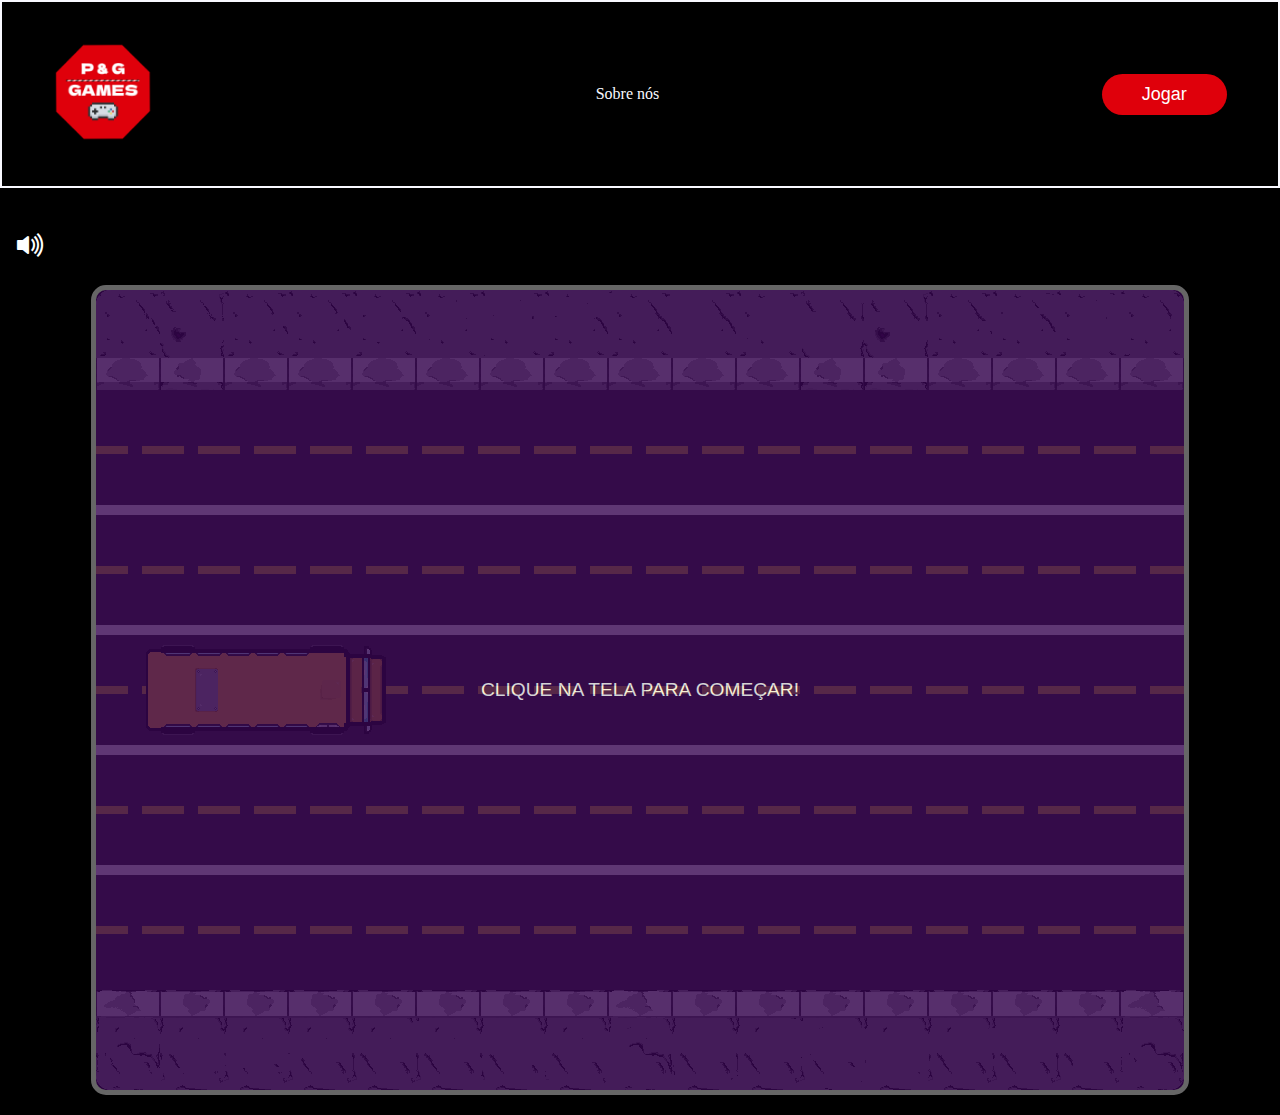
<file: game.html>
<!DOCTYPE html>
<html lang="pt">
<head>
    <meta charset="UTF-8">
    <meta name="viewport" content="width=device-width, initial-scale=1.0">
    <link rel="shortcut icon" href="logoPGGames.png" />
    <title>P&G</title>
    <link href="styleGame.css" rel="styleSheet">
    <link rel="stylesheet" href="https://cdn.jsdelivr.net/npm/bootstrap-icons@1.11.3/font/bootstrap-icons.min.css">
</head>
<body>

    <header>
        <div class="interface">
            <div class="logoP&G">
                <a href="index.html">
                    <img width="100px" src="logoPGGames.png" alt="Logo da empresa">
                </a>
            </div><!--Logo-->
            <!--Usa a tag nav pela semântica, é uma seção que aponta pra outras páginas-->
            <nav class="menu">
                <ul>
                    <li><a href="index.html">Sobre nós</a></li>
                </ul>
            </nav>

            <div class="botaoContato">
                <a href="game.html">
                    <button>Jogar</button>
                </a>
            </div>

        </div><!--Interface-->
    </header>

    <div class="audio">
        <i id="on" onclick="mute()" class="bi bi-volume-up-fill"></i>
        <i id="off" onclick="mute()" class="bi bi-volume-mute-fill"></i>
    </div>
    
    <div class="containerJogo">
        <br><div id="pontuacao"></div>
        <canvas id="jogo" height="800" width="800"></canvas>
        <div id="start">Clique na tela para começar!</div>
        <div id="end"></div>
    </div>
    
    <script src="scriptGame.js" type="text/javascript"></script>
</body>
</html>
</file>
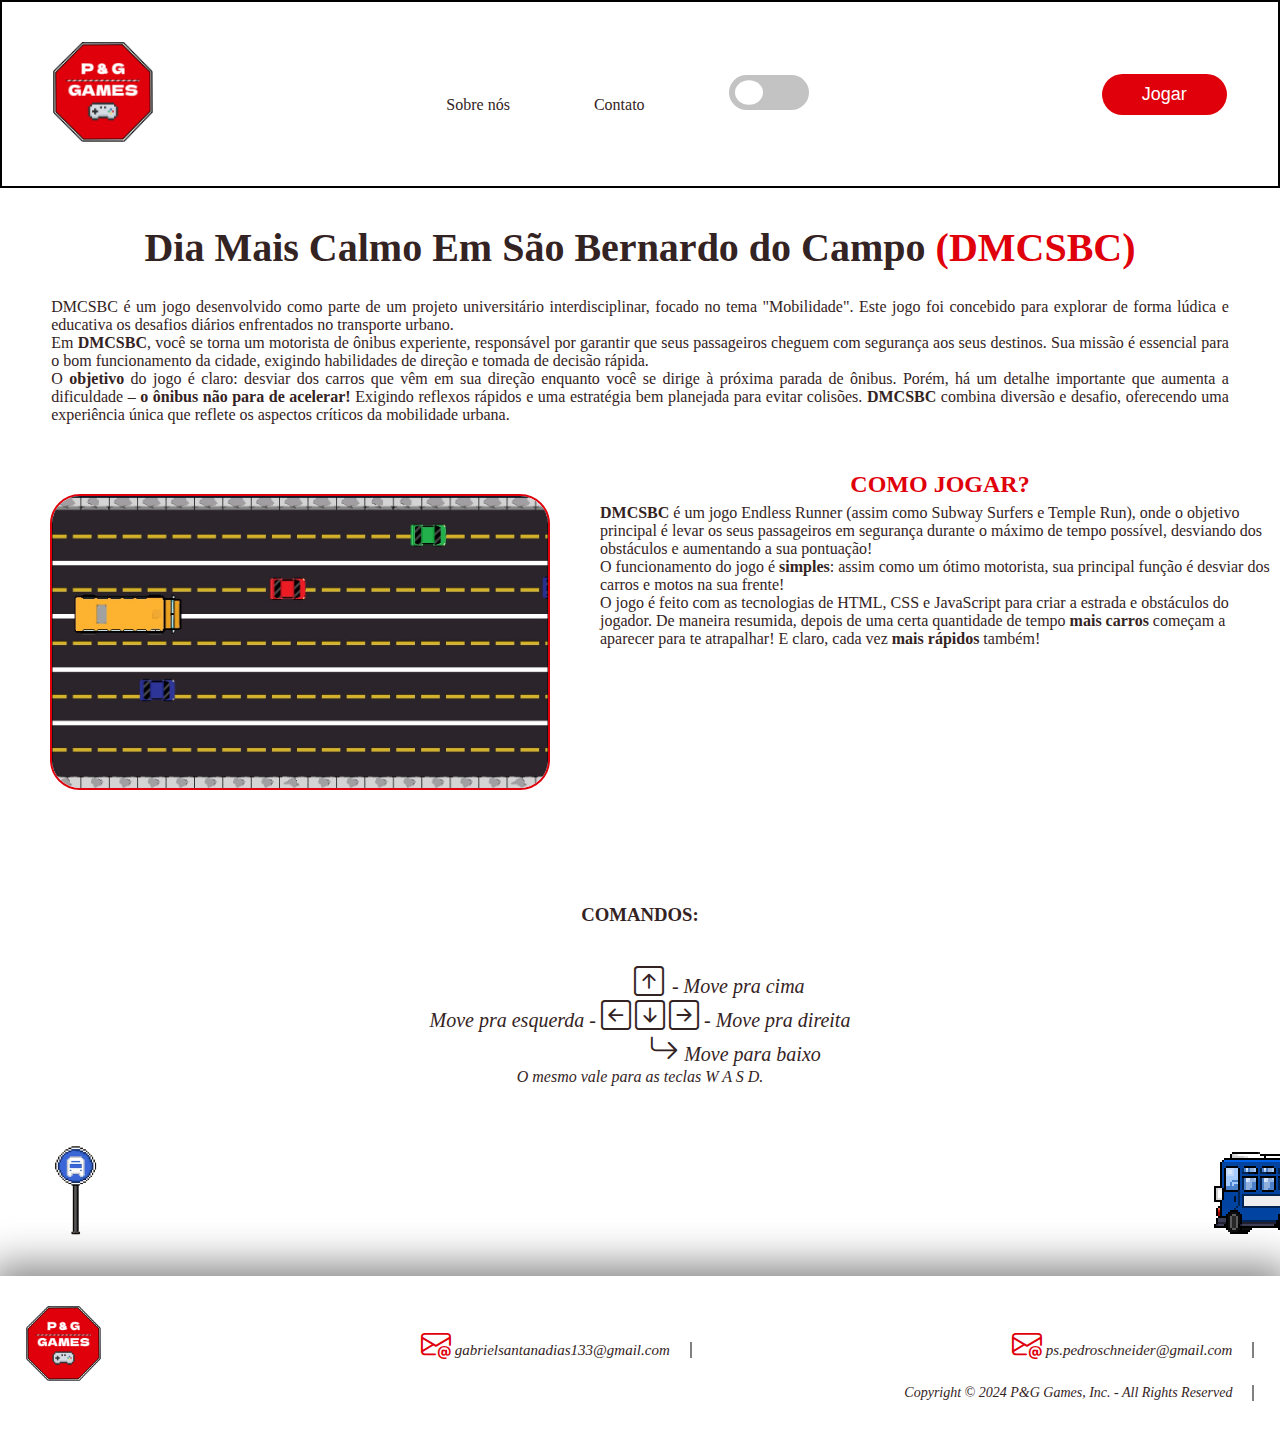
<file: sobreJogo.html>
<!DOCTYPE html>
<html lang="pt">
    <head>
        <meta charset="UTF-8">
        <meta name="viewport" content="width=device-width, initial-scale=1.0">
        <link rel="shortcut icon" href="info-icon.png"/>
    <!--Import das fontes-->
    <link rel="preconnect" href="https://fonts.googleapis.com">
    <link rel="preconnect" href="https://fonts.gstatic.com" crossorigin>
    <link href="https://fonts.googleapis.com/css2?family=Freeman&family=Poetsen+One&family=Roboto+Slab:wght@100..900&display=swap" rel="stylesheet">
    <!--Fim do import-->

    <!--BOOTSTRAP ICONS-->
    <link rel="stylesheet" href="https://cdn.jsdelivr.net/npm/bootstrap-icons@1.11.3/font/bootstrap-icons.min.css">
    <!--Fim do BOOTSTRAP-->
        <link rel="stylesheet" href="styleSobreJogo.css">
        <title>Sobre o jogo</title>
    </head>

    
    <header>
        <div class="interface">
            <div class="logoP&G">
                <a href="index.html">
                    <img width="100px" src="logoPGGames.png" alt="Logo da empresa">
                </a>
            </div><!--Logo-->
            <!--Usa a tag nav pela semântica, é uma seção que aponta pra outras páginas-->
            <nav class="menu">
                <ul>
                    <li><a href="index.html">Sobre nós</a></li>
                    <li><a href="#rodape">Contato</a></li>
                    <li>
                        <div class="trilho" id="trilho">
                            <div class="indicador">  
                            </div><!--indicador-->
                        </div><!--trilho-->
                    </li>
                </ul>
            </nav>

            <div class="botaoContato">
                <a href="game.html">
                    <button>Jogar</button>
                </a>
            </div>

        </div><!--Interface-->
    </header>


        <main>
            <section class="sobreJogo">
                <div class="interface">
                    <div class="flex">
                        <div class="txtSobreJogo">
                            <h2><span>Dia Mais Calmo Em São Bernardo do Campo </span >(DMCSBC)</h2>
                            <p>
                                DMCSBC é um jogo desenvolvido como parte de um projeto universitário interdisciplinar,
                                focado no tema "Mobilidade". Este jogo foi concebido para explorar de forma lúdica e educativa
                                os desafios diários enfrentados no transporte urbano.
                            </p>
                            <p>
                                Em <b>DMCSBC</b>, você se torna um motorista de ônibus experiente, responsável por garantir que seus
                                passageiros cheguem com segurança aos seus destinos. Sua missão é essencial para o bom funcionamento da cidade,
                                exigindo habilidades de direção e tomada de decisão rápida.
                            </p>
                            <p>
                                O <b>objetivo</b> do jogo é claro: desviar dos carros que vêm em sua direção enquanto você se dirige à próxima
                                parada de ônibus. Porém, há um detalhe importante que aumenta a dificuldade – <b>o ônibus não para de acelerar!</b>
                                Exigindo reflexos rápidos e uma estratégia bem planejada para evitar colisões.
                                <b>DMCSBC</b> combina diversão e desafio, oferecendo uma experiência única que reflete os aspectos críticos
                                da mobilidade urbana.
                            </p>
                          
                        </div><!--txtSobreJogo-->
                    </div><!--flex-->
                </div><!--interface-->
            </section><!--sobreJogo-->

            <section class="comoJogar">
                <div class="interface">
                    <div class="flex">
                        <div class="containerImagem">
                            <img id = "fotoJogo" width = "500px"src="Print_Jogo.jpg">
                        </div><!--containerImagem-->
                        <div class="txtComoJogar">
                            <h2>COMO JOGAR?</h2>
                            <p><b>DMCSBC</b> é um jogo Endless Runner (assim como Subway Surfers e Temple Run), onde o objetivo principal é levar os seus passageiros em segurança durante o máximo de tempo possível, 
                            desviando dos obstáculos e aumentando a sua pontuação!</p>
                            <p>O funcionamento do jogo é <b>simples</b>: assim como um ótimo motorista, sua principal função é desviar dos carros e motos na sua frente!</p>
                            <p>O jogo é feito com as tecnologias de HTML, CSS e JavaScript para criar a estrada e obstáculos do jogador. De maneira resumida, depois de uma certa quantidade de tempo <b>mais carros</b> começam a aparecer para te atrapalhar! E claro, cada vez <b>mais rápidos</b> também!</p>
                        </div><!--txtComoJogar-->
                    </div><!--Flex-->
                </div><!--Interface-->
            </section><!--comoJogar-->

            <section id="comandos">
                <div class="interface">
                    <div class="flex">
                        <div class="txtComandos">
                            <h3>COMANDOS: </h3> 
                            <div class="iconesComandos">
                                <div class="botaoCima">
                                    <i class="bi bi-arrow-up-square"> <span> - Move pra cima</span></i>
                                </div>
                                <div class="botaoBaixo">
                                    <span><i>Move pra esquerda - </span><i class="bi bi-arrow-left-square"></i>
                                    <i class="bi bi-arrow-down-square"></i>                                   
                                    <i class="bi bi-arrow-right-square"><span> - Move pra direita</span></i>
                                </div>
                                <div class="textoBotaoBaixo">
                                    <i class="bi bi-arrow-return-right"><span> Move para baixo</span></i>
                                </div>
                        </div>
                        <p id="textoWASD">
                            O mesmo vale para as teclas W A S D.
                        </p>
                    </div>
                </div>
            </section>
            
           <div id="busDiv">
               <img class="busStop" width="150" height="150" src="bus-stop-sign.png" alt="ponto-onibus">
               <img class="bus" width="200" height="128" src="bus-animation.gif" alt="animacao-onibus">
           </div>
 
        </main>


        <footer id="rodape">
            <div class="interface">
                <div class="linhaRodape1">
                    <div class="flex">
                        <div class="logo">
                            <img width="75px" src="logoPGGames.png" alt="logo">
                        </div><!--Logo-->
                        <p><i class="bi bi-envelope-at"></i> <a
                                href="mailto:gabrielsantanadias133@gmail.com">gabrielsantanadias133@gmail.com</a></p>
                        <p><i class="bi bi-envelope-at"></i> <a
                                href="mailto:ps.pedroschneider@gmail.com">ps.pedroschneider@gmail.com</a></p>
                    </div><!--flex-->
                </div><!--linhaRodape1-->
                <div class="linhaRodape2">
                    <p>Copyright © 2024 P&G Games, Inc. - All Rights Reserved</p>
                </div><!--LinhaRodape2-->
            </div><!--Interface-->
        </footer>

        <script src="scriptSobreJogo.js" type="text/javascript"></script>
    </body>
</html>
</file>
<file: styleGame.css>
*{
    margin: 0;
    padding: 0;
}

body{
    background-color: black;
}


/*Estilo Geral*/

.botaoContato button{
    padding: 10px 40px;
    font-size: 18px;
    font-weight: 500;
    background-color: #DF000B;
    border: 0;
    border-radius: 30px; /*arredonda a borda*/
    cursor: pointer; /*Quando passar por cima vira ponteiro igual links*/
    transition: .2s;
    color: white;
    
}

button:hover{
    box-shadow: #DF000B; /*Sombrinha no botão*/
    transform: scale(1.05);
}

.interface{
    max-width: 1280px;
    margin: 0 auto;
}

/*Cabeçalho*/

header{
    padding: 40px 4%; /* 40 px pra cima, 4% pros lados*/
}

header > .interface{
    display: flex;
    align-items: center;
    justify-content: space-between;
}

header a{
    color: #f8f8ff; /*Trocar a cor do link*/
    text-decoration: none; /*Tirando o sublinhado*/
    display: inline-block; /*Sem isso n funciona o hover*/
    transition: .2s; /*Suaviza a animação da transição*/
}

/*Quando passar o mouse por cima dos links*/
header a:hover{
    color:#DF000B;
    transform: scale(1.05); /*Faz dar zoom quando passa o mouse por cima*/

}


header nav ul{
    list-style-type: none; /*Tirar as bolinhas do link*/
}

header nav ul li{
    display: inline-block;
    padding: 0 40px;
}


header{
    border: 2px solid #f8f8ff;
}


#jogo{
    background-color: white;
    border-radius: 15px;
}

.containerJogo{
    padding-top: 15px;
    margin-bottom: 15px;
    display: flex;
    align-items: center;
    justify-content: center;
}

.containerJogo canvas, #start, #end{
    position: absolute;
}

#start{
    z-index: 2;
    text-align: center;
    background-color: #380552;
    opacity: 0.8;
    border: solid 5px gray;
    border-radius: 15px;
    color: white;
    font-family: 'Franklin Gothic Medium', 'Arial Narrow', Arial, sans-serif;
    font-size: larger;
    text-transform: uppercase;
    display: flex;
    align-items: center;
    justify-content: center;
}

#end{
    z-index: 2;
    text-align: center;
    background-color: #380552;
    opacity: 0.8;
    border: solid 5px gray;
    border-radius: 15px;
    color: white;
    font-family: 'Franklin Gothic Medium', 'Arial Narrow', Arial, sans-serif;
    font-size: larger;
    text-transform: uppercase;
    display: none;
}

#pontuacao{
    z-index: 3;
    text-align: center;
    color: white;
    font-family: 'Franklin Gothic Medium', 'Arial Narrow', Arial, sans-serif;
    font-size: larger;
    text-transform: uppercase;
    padding: 10px 10px;
}

.audio{
    color: white;
    font-size: xx-large;
    padding: 40px 0 0 15px;
}
</file>
<file: styleSobreJogo.css>
/* resolveu o problema de margem */
*{
    margin: 0;
    padding: 0;
    box-sizing: border-box;

    /* Fontes */
    .freeman-regular {
        font-family: "Freeman", sans-serif;
        font-weight: 400;
        font-style: normal;
      }
      
    .poetsen-one-regular {
        font-family: "Poetsen One", sans-serif;
        font-weight: 400;
        font-style: normal;
    }
}

/*Estilo Geral*/

.botaoContato button{
    padding: 10px 40px;
    font-size: 18px;
    font-weight: 500;
    background-color: #DF000B;
    border: 0;
    border-radius: 30px; /*arredonda a borda*/
    cursor: pointer; /*Quando passar por cima vira ponteiro igual links*/
    transition: .2s;
    color: white;
    
}

button:hover{
    box-shadow: #DF000B; /*Sombrinha no botão*/
    transform: scale(1.05);
}

.flex{
    display: flex;
}

body{
    background-color: white;
    min-height: 100vh; /*100vh ocupa o espaço todo da tela*/
    transition: .5s;
}

.interface{
    max-width: 1280px;
    margin: 0 auto;
}

/* Pra mexer no cabeçalho */
header{
    padding: 40px 4%; /* 40 px pra cima, 4% pros lados*/
}

header > .interface{
    display: flex;
    align-items: center;
    justify-content: space-between;
}

header a{
    color: #342323; /*Trocar a cor do link*/
    text-decoration: none; /*Tirando o sublinhado*/
    display: inline-block; /*Sem isso n funciona o hover*/
    transition: .2s; /*Suaviza a animação da transição*/
}

/*Quando passar o mouse por cima dos links*/
header a:hover{
    color:#DF000B;
    transform: scale(1.05); /*Faz dar zoom quando passa o mouse por cima*/

}


header nav ul{
    list-style-type: none; /*Tirar as bolinhas do link*/
}

header nav ul li{
    display: inline-block;
    padding: 0 40px;
}


header{
    border: 2px solid black;
}

.trilho{
    width: 80px;
    height: 35px;
    background-color: #c3c3c3;
    border-radius: 30px;
    position:relative /*pra poder mexer no indicador*/
    
}

.trilho .indicador{
    width: 40px;
    height: 35px;
    background-color: white;
    border-radius: 50%;
    transform: scale(.7); /*pra ele ficar menor que o pai*/
    cursor: pointer;
    position: absolute;
    left:0px;
    transition: .3s; /*animação*/
        
}

/*Estilo sobreJogo*/

section.sobreJogo .flex {
    align-items: center;
    
}

section .txtSobreJogo{
    padding: 40px 4%;
}

.flex .txtSobreJogo{

    text-align: justify; 
    color:#342323;
    
}

.txtSobreJogo h2{
    font-size: 40px;
    color:#DF000B;
    text-align:center;
   margin-bottom: 30px;
}


#fotoJogo{
    border-radius: 30px;
    margin: 30px 50px;
    border: 2px solid #DF000B;
}



/*Estilo comoJogar*/


section .comoJogar{
    padding: 40px 4%;
}

section .flex .txtComoJogar{
    color:#342323;
}

.txtSobreJogo span{
    color:#342323;
}

.interface .flex .txtComoJogar h2{
    text-align: center;
    color: #DF000B;
    line-height: 40px;
}

.interface .flex h2{
    line-height: 40px;
}

.flex .txtComoJogar .botaoCima{
    align-items: center;
}

 .bi{
    font-size: 30px;
}

.iconesComandos span{
    font-size: 20px;
}

.flex .iconesComandos .botaoCima{
    align-items: center;
}

.flex .iconesComandos .botaoBaixo{
    align-items: center;
}

#textoWASD{
    text-align: center;
    color: #342323;
}

.botaoCima{
   justify-content: center;
   
}

.botaoBaixo{
    justify-content: center;
    gap: 10px;
}

.textoBotaoBaixo{
   margin-left: 190px;
}

h3{
    margin: 40px 0;
    
}

.txtComandos h3{
    text-align: center;
    color: #342323;
}

.txtComandos{
    width: 100%;
    padding: 40px 4%;
}

.iconesComandos .bi, .iconesComandos span{
    color: #342323;
}

.iconesComandos .botaoBaixo{
    text-align: center;
}

.iconesComandos .textoBotaoBaixo{
    text-align: center;
}
.iconesComandos .botaoCima{
    text-align: center;
}
.botaoCima{
      margin-left: 159px; 
}

.flex .iconesComandos{
    width: 100%;
    padding:0 4%;
   
}


/*MODO ESCURO*/

.trilho{
    width: 80px;
    height: 35px;
    background-color: #c3c3c3;
    border-radius: 30px;
    position:relative /*pra poder mexer no indicador*/
    
}

.trilho .indicador{
    width: 40px;
    height: 35px;
    background-color: white;
    border-radius: 50%;
    transform: scale(.7); /*pra ele ficar menor que o pai*/
    cursor: pointer;
    position: absolute;
    left:0px;
    transition: .3s; /*animação*/
        
}

.trilho.dark{
    background-color: gray;
}

.trilho.dark .indicador{
    left:40px;
    background-color: black;
}


body.dark{
    background-color: black;

}

body.dark a{
    color:#f8f8ff ;
}
header.dark{
    border-bottom:2px solid #f8f8ff ;
}

.linhaRodape2.dark p {
    color: #f8f8ff;
}

.sobreJogo.dark p{
    color:#f8f8ff;
}
.sobreJogo.dark span{
    color:#f8f8ff;
}

.comoJogar.dark p{
    color:#f8f8ff;
}

.iconesComandos.dark .bi{
    color:#f8f8ff;
}

.txtComandos.dark h3, .txtComandos.dark span, .txtComandos.dark #textoWASD{
    color:#f8f8ff;
}


/*Animação do busao*/

#busDiv{
    display: flex;
    justify-content: space-between;
    position: relative;
}

.bus{
    position: relative;
}

.busStop{
    position: relative;
    bottom: 12px;
}


/*Estilo rodapé*/

footer{
    padding: 30px 2%;
    box-shadow: 0 0 40px 10px gray;
}

footer .flex{
    align-items: center;
    justify-content: space-between;
}

footer p i{
    color:#DF000B;
    font-size: 25px;
}

footer p a{
    color: #342323;
    text-decoration: none;
    font-size: 15px;
    border-right: 2px solid gray;
    padding-right: 20px;
}

.linhaRodape1{
    margin-left: 2px solid gray;
}

.linhaRodape2{
    display: flex;
    justify-content: end;
    color:#342323;
    font-size: 14px;
}

footer .linhaRodape2 p{
    border-right: 2px solid gray;
    padding-right: 20px;
    font-style: italic;
}
</file>
